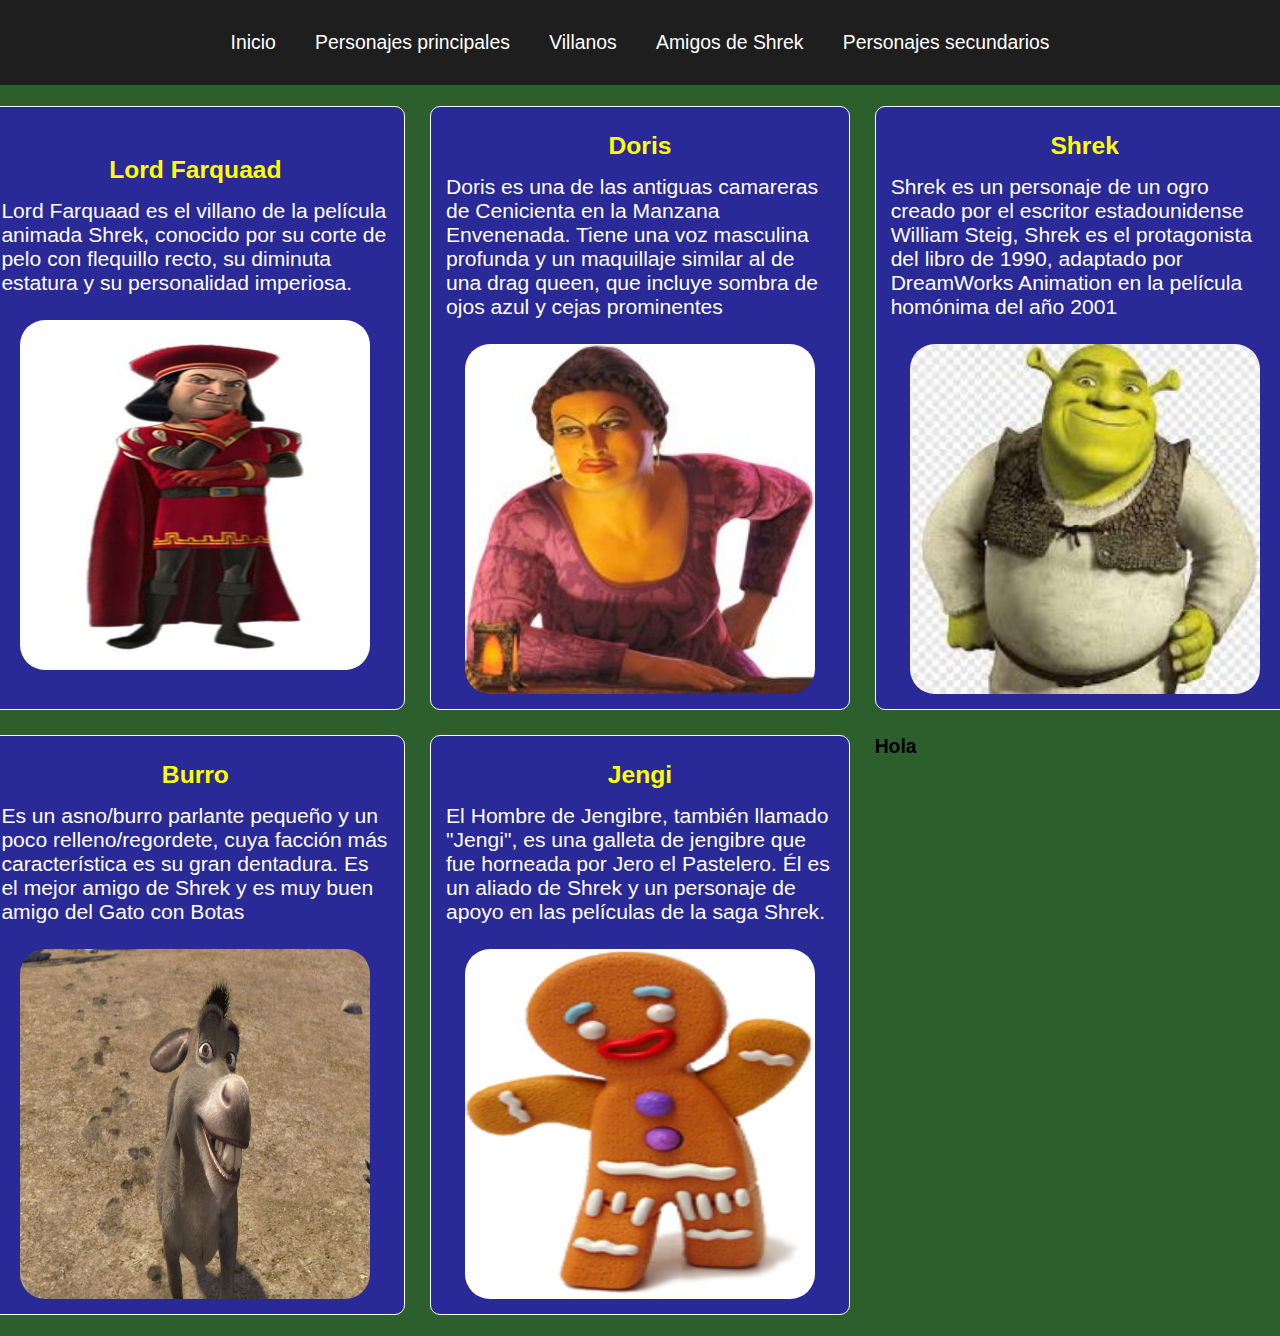
<file: ejercicio1/index.html>
<!DOCTYPE html>
<html lang="en">

<head>
    <meta charset="UTF-8">
    <meta name="viewport" content="width=device-width, initial-scale=1.0">
    <link rel="stylesheet" href="style.css">
    <title>Hola q tal</title>
</head>

<body>
    <div class="header">

        <div class="navbar">
            <ul>
                <li><a href="index.html">Inicio</a></li>
                <li><a href="./p_principales/p_principales.html">Personajes principales</a></li>
                <li><a href="./villanos/villanos.html">Villanos</a></li>
                <li><a href="./amigos/amigos.html">Amigos de Shrek</a></li>
                <li><a href="./p_secundarios/p_secundarios.html">Personajes secundarios</a></li>
            </ul>
        </div>
    </div>

    <div class="container__index">

        <div class="card">

            <h1 class="card_title">Lord Farquaad</h1>
            <p class="card_text">Lord Farquaad es el villano de la película animada Shrek,
                conocido por su corte de pelo con flequillo recto, su diminuta estatura y
                su personalidad imperiosa.</p>

            <img src="./img/img1.jpg" alt="Imagen 1">
        </div>

        <div class="card">

            <h1 class="card_title">Doris</h1>
            <p class="card_text">Doris es una de las antiguas camareras de Cenicienta en la Manzana Envenenada. Tiene una voz masculina profunda y un maquillaje
                similar al de una drag queen, que incluye sombra de ojos azul y cejas prominentes</p>

            <img src="./img/img2.jpg" alt="Imagen 1">
        </div>

        <div class="card">

            <h1 class="card_title">Shrek</h1>
            <p class="card_text">Shrek es un personaje de un ogro creado por el escritor estadounidense William Steig,
                Shrek es el protagonista del libro de 1990, adaptado por DreamWorks Animation en la película homónima
                del año 2001</p>

            <img src="./img/img3.jpg" alt="Imagen 1">
        </div>

        <div class="card">

            <h1 class="card_title">Burro</h1>
            <p class="card_text">Es un asno/burro parlante pequeño y un poco relleno/regordete, cuya facción más
                característica es su gran dentadura. Es el mejor amigo de Shrek y es muy buen amigo del Gato con Botas
            </p>

            <img src="./img/img4.jpg" alt="Imagen 1">
        </div>

        <div class="card">

            <h1 class="card_title">Jengi</h1>
            <p class="card_text">El Hombre de Jengibre, también llamado "Jengi", es una galleta de jengibre que fue
                horneada por Jero el Pastelero. Él es un aliado de Shrek y un personaje de apoyo en las películas de la
                saga Shrek.</p>

            <img src="./img/img5.jpg" alt="Imagen 1">
        </div>

	<h1>Hola</h1>

    </div>
</body>

</html>
</file>
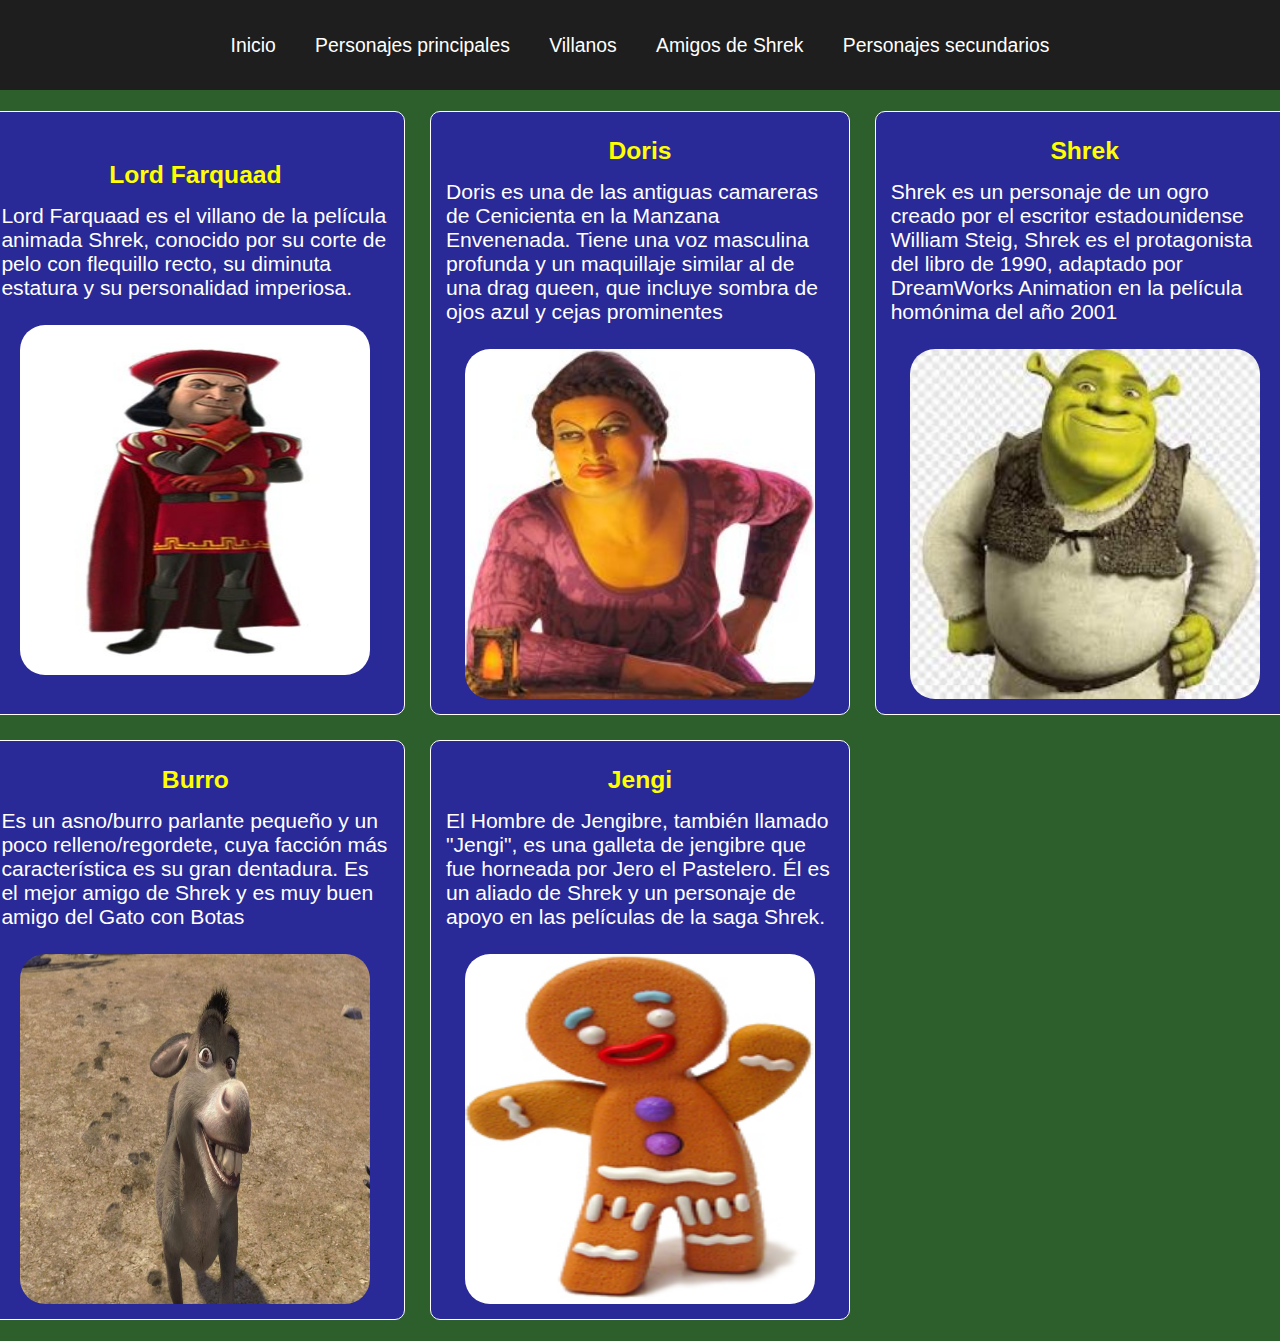
<file: pruebas/index.html>
<!DOCTYPE html>
<html lang="en">

<head>
    <meta charset="UTF-8">
    <meta name="viewport" content="width=device-width, initial-scale=1.0">
    <link rel="stylesheet" href="style.css">
    <title>Hola q tal</title>
</head>

<body>
    <div class="header">

        <div class="navbar">
            <ul>
                <li><a href="index.html">Inicio</a></li>
                <li><a href="./p_principales/p_principales.html">Personajes principales</a></li>
                <li><a href="./villanos/villanos.html">Villanos</a></li>
                <li><a href="./amigos/amigos.html">Amigos de Shrek</a></li>
                <li><a href="#">Personajes secundarios</a></li>
            </ul>
        </div>
    </div>

    <div class="container">

        <div class="card">

            <h1 class="card_title">Lord Farquaad</h1>
            <p class="card_text">Lord Farquaad es el villano de la película animada Shrek,
                conocido por su corte de pelo con flequillo recto, su diminuta estatura y
                su personalidad imperiosa.</p>

            <img src="./img/img1.jpg" alt="Imagen 1">
        </div>

        <div class="card">

            <h1 class="card_title">Doris</h1>
            <p class="card_text">Doris es una de las antiguas camareras de Cenicienta en la Manzana Envenenada. Tiene una voz masculina profunda y un maquillaje
                similar al de una drag queen, que incluye sombra de ojos azul y cejas prominentes</p>

            <img src="./img/img2.jpg" alt="Imagen 1">
        </div>

        <div class="card">

            <h1 class="card_title">Shrek</h1>
            <p class="card_text">Shrek es un personaje de un ogro creado por el escritor estadounidense William Steig,
                Shrek es el protagonista del libro de 1990, adaptado por DreamWorks Animation en la película homónima
                del año 2001</p>

            <img src="./img/img3.jpg" alt="Imagen 1">
        </div>

        <div class="card">

            <h1 class="card_title">Burro</h1>
            <p class="card_text">Es un asno/burro parlante pequeño y un poco relleno/regordete, cuya facción más
                característica es su gran dentadura. Es el mejor amigo de Shrek y es muy buen amigo del Gato con Botas
            </p>

            <img src="./img/img4.jpg" alt="Imagen 1">
        </div>

        <div class="card">

            <h1 class="card_title">Jengi</h1>
            <p class="card_text">El Hombre de Jengibre, también llamado "Jengi", es una galleta de jengibre que fue
                horneada por Jero el Pastelero. Él es un aliado de Shrek y un personaje de apoyo en las películas de la
                saga Shrek.</p>

            <img src="./img/img5.jpg" alt="Imagen 1">
        </div>

    </div>
</body>

</html>
</file>
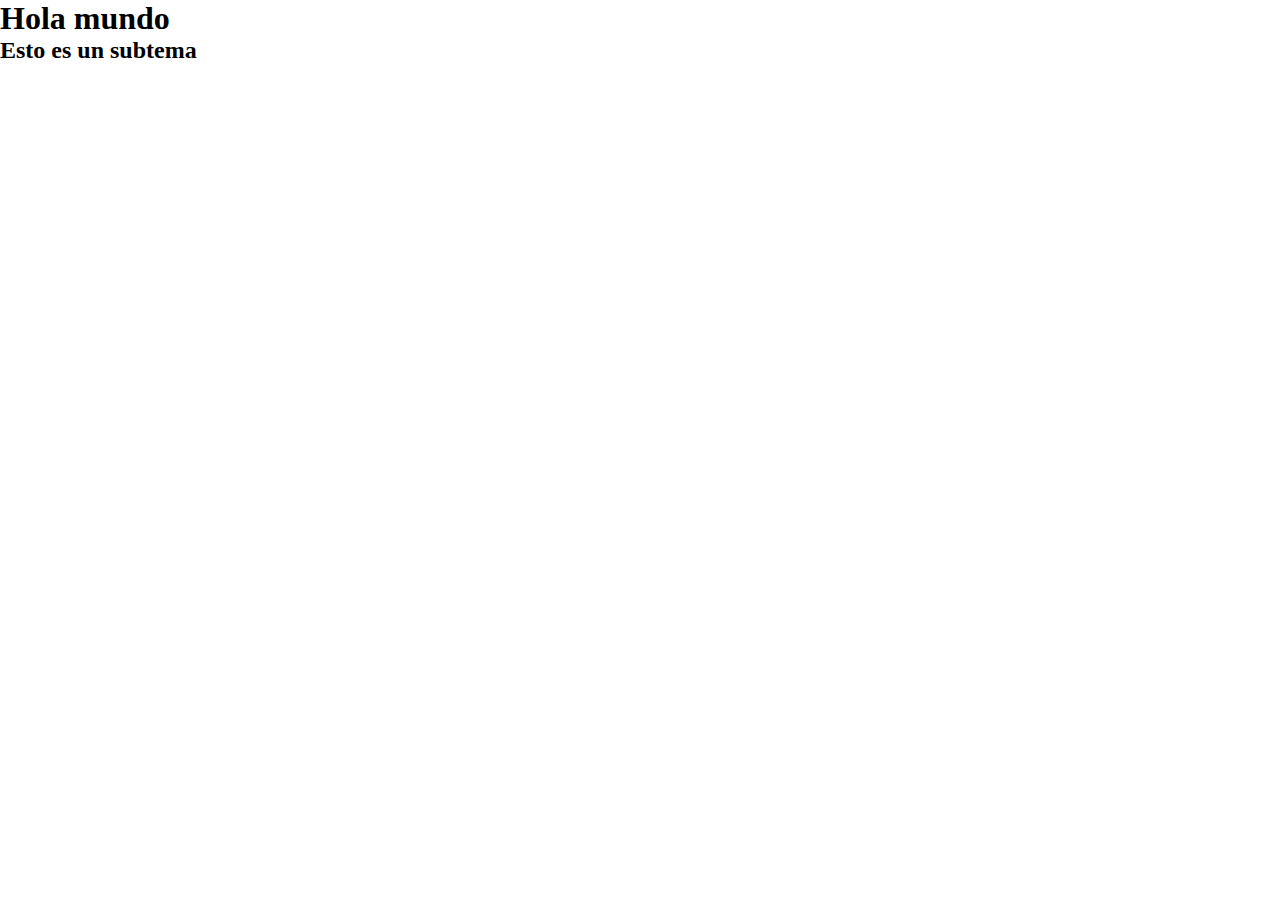
<file: prueba.html>
<!DOCTYPE html>
<html lang="en">
<head>
    <meta charset="UTF-8">
    <meta name="viewport" content="width=device-width, initial-scale=1.0">
    <title>Document</title>

    <link rel="stylesheet" href="style.css">
</head>
<body>
    <h1>Hola mundo</h1>
    <h2>Esto es un subtema</h2>
</body>
</html>
</file>
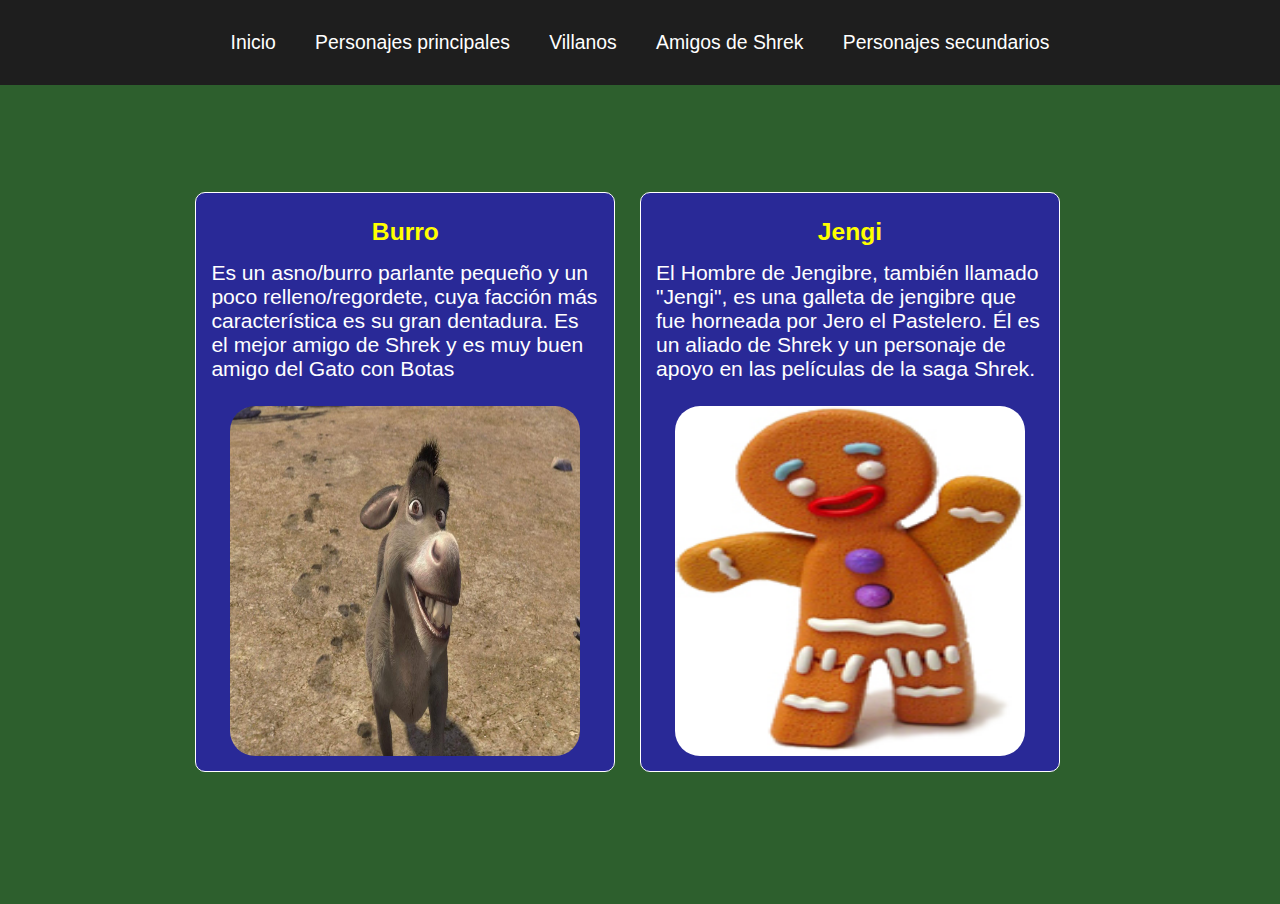
<file: ejercicio1/amigos/amigos.html>
<!DOCTYPE html>
<html lang="en">

<head>
    <meta charset="UTF-8">
    <meta name="viewport" content="width=device-width, initial-scale=1.0">
    <link rel="stylesheet" href="../style.css">
    <title>Amigos de Shreck</title>
</head>

<body>
    <div class="header">

        <div class="navbar">
            <ul>
                <li><a href="../index.html">Inicio</a></li>
                <li><a href="../p_principales/p_principales.html">Personajes principales</a></li>
                <li><a href="../villanos/villanos.html">Villanos</a></li>
                <li><a href="#">Amigos de Shrek</a></li>
                <li><a href="../p_secundarios/p_secundarios.html">Personajes secundarios</a></li>
            </ul>
        </div>
    </div>

    <div class="container">
        <div class="card">

            <h1 class="card_title">Burro</h1>
            <p class="card_text">Es un asno/burro parlante pequeño y un poco relleno/regordete, cuya facción más
                característica es su gran dentadura. Es el mejor amigo de Shrek y es muy buen amigo del Gato con Botas
            </p>

            <img src="../img/img4.jpg" alt="Imagen 1">
        </div>

        <div class="card">

            <h1 class="card_title">Jengi</h1>
            <p class="card_text">El Hombre de Jengibre, también llamado "Jengi", es una galleta de jengibre que fue
                horneada por Jero el Pastelero. Él es un aliado de Shrek y un personaje de apoyo en las películas de la
                saga Shrek.</p>

            <img src="../img/img5.jpg" alt="Imagen 1">
        </div>
    </div>
</body>

</html>
</file>
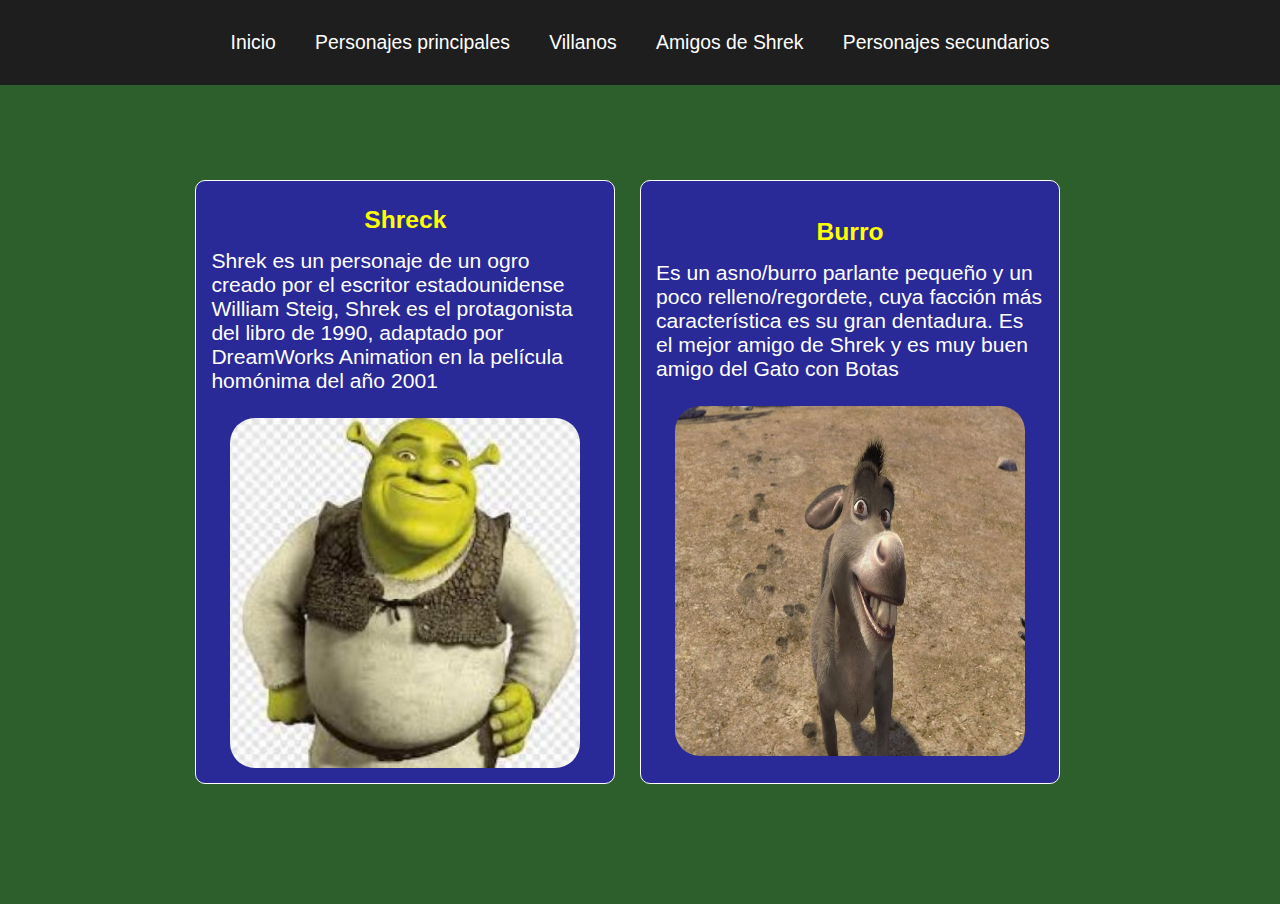
<file: ejercicio1/p_principales/p_principales.html>
<!DOCTYPE html>
<html lang="en">

<head>
    <meta charset="UTF-8">
    <meta name="viewport" content="width=device-width, initial-scale=1.0">
    <link rel="stylesheet" href="../style.css">
    <title>Personajes principales</title>
</head>

<body>

    <div class="header">

        <div class="navbar">
            <ul>
                <li><a href="../index.html">Inicio</a></li>
                <li><a href="#">Personajes principales</a></li>
                <li><a href="../villanos/villanos.html">Villanos</a></li>
                <li><a href="../amigos/amigos.html">Amigos de Shrek</a></li>
                <li><a href="../p_secundarios/p_secundarios.html">Personajes secundarios</a></li>
            </ul>
        </div>
    </div>

    <div class="container">

        <div class="card">

            <h1 class="card_title">Shreck</h1>
            <p class="card_text">Shrek es un personaje de un ogro creado por el escritor estadounidense William Steig,
                Shrek es el protagonista del libro de 1990, adaptado por DreamWorks Animation en la película homónima
                del año 2001</p>

            <img src="../img/img3.jpg" alt="Imagen 1">
        </div>

        <div class="card">

            <h1 class="card_title">Burro</h1>
            <p class="card_text">Es un asno/burro parlante pequeño y un poco relleno/regordete, cuya facción más
                característica es su gran dentadura. Es el mejor amigo de Shrek y es muy buen amigo del Gato con Botas
            </p>

            <img src="../img/img4.jpg" alt="Imagen 1">
        </div>

    </div>
</body>

</html>
</file>
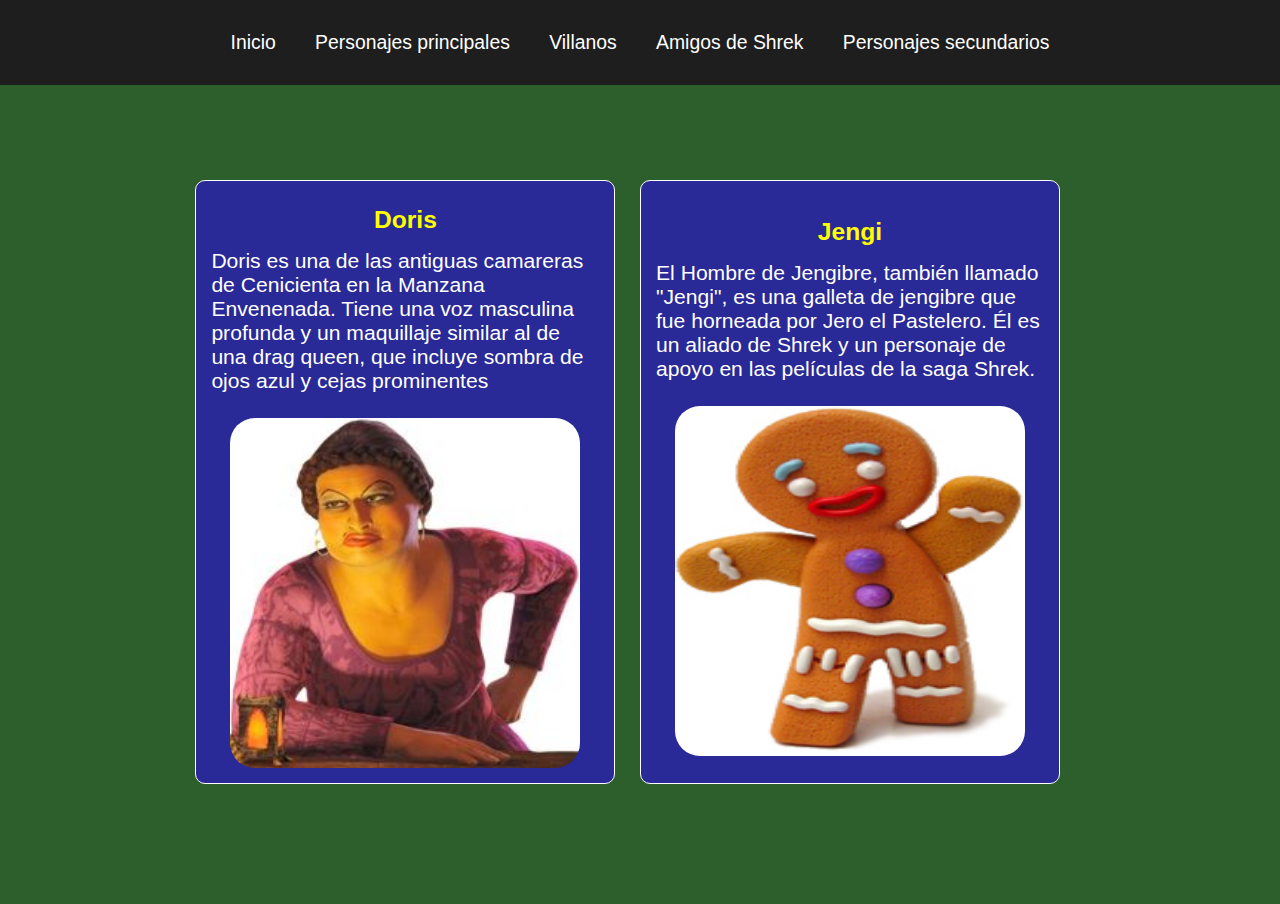
<file: ejercicio1/p_secundarios/p_secundarios.html>
<!DOCTYPE html>
<html lang="en">

<head>
    <meta charset="UTF-8">
    <meta name="viewport" content="width=device-width, initial-scale=1.0">
    <link rel="stylesheet" href="../style.css">
    <title>Personajes secundarios</title>
</head>

<body>
    <div class="header">

        <div class="navbar">
            <ul>
                <li><a href="../index.html">Inicio</a></li>
                <li><a href="../p_principales/p_principales.html">Personajes principales</a></li>
                <li><a href="../villanos/villanos.html">Villanos</a></li>
                <li><a href="../amigos/amigos.html">Amigos de Shrek</a></li>
                <li><a href="#">Personajes secundarios</a></li>
            </ul>
        </div>
    </div>

    <div class="container">
        <div class="card">

            <h1 class="card_title">Doris</h1>
            <p class="card_text">Doris es una de las antiguas camareras de Cenicienta en la Manzana Envenenada. Tiene
                una voz masculina profunda y un maquillaje
                similar al de una drag queen, que incluye sombra de ojos azul y cejas prominentes</p>

            <img src="../img/img2.jpg" alt="Imagen 1">
        </div>

        <div class="card">

            <h1 class="card_title">Jengi</h1>
            <p class="card_text">El Hombre de Jengibre, también llamado "Jengi", es una galleta de jengibre que fue
                horneada por Jero el Pastelero. Él es un aliado de Shrek y un personaje de apoyo en las películas de la
                saga Shrek.</p>

            <img src="../img/img5.jpg" alt="Imagen 1">
        </div>

    </div>
</body>

</html>
</file>
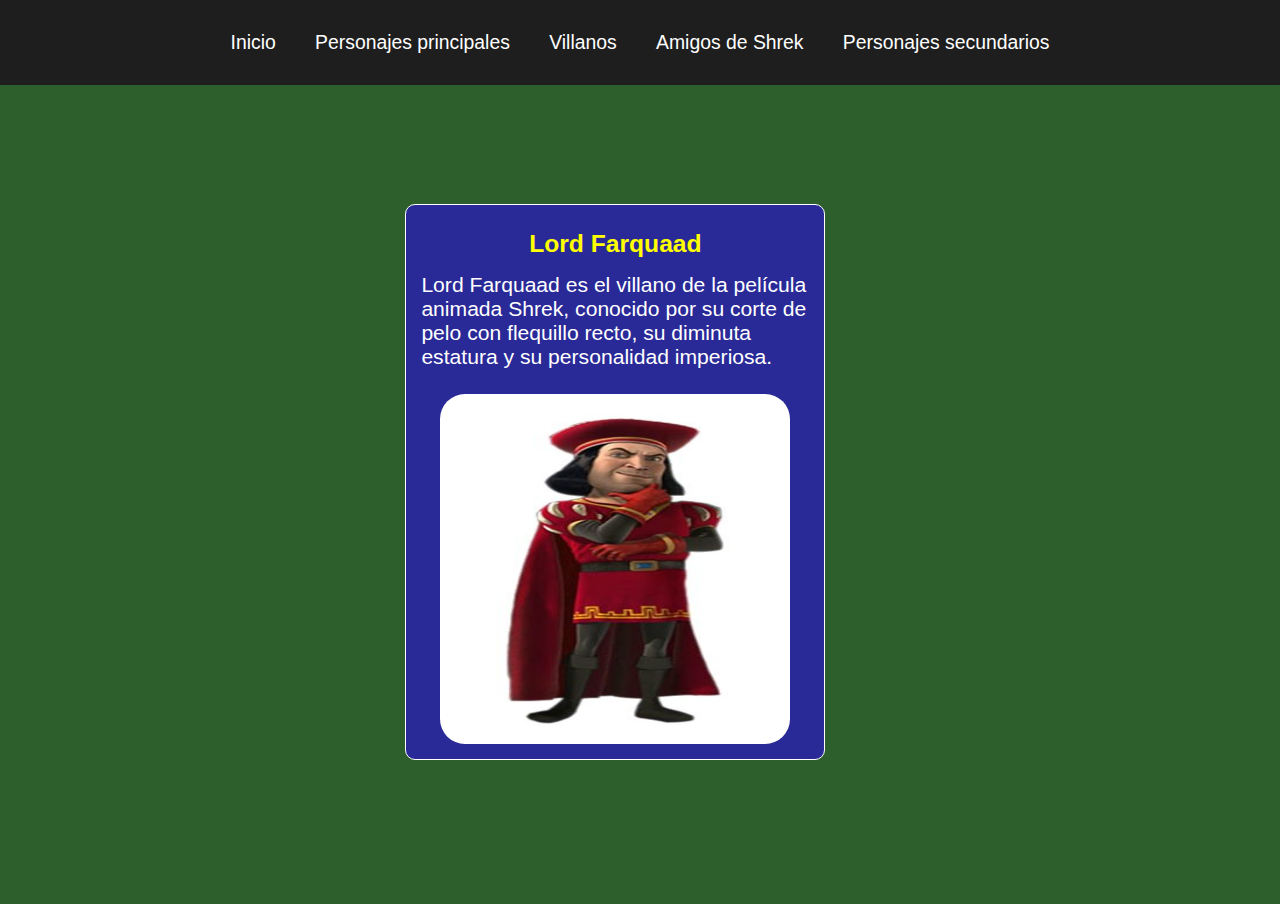
<file: ejercicio1/villanos/villanos.html>
<!DOCTYPE html>
<html lang="en">

<head>
    <meta charset="UTF-8">
    <meta name="viewport" content="width=device-width, initial-scale=1.0">
    <link rel="stylesheet" href="../style.css">
    <title>Villanos</title>
</head>

<body>
    <div class="header">

        <div class="navbar">
            <ul>
                <li><a href="../index.html">Inicio</a></li>
                <li><a href="../p_principales/p_principales.html">Personajes principales</a></li>
                <li><a href="#">Villanos</a></li>
                <li><a href="../amigos/amigos.html">Amigos de Shrek</a></li>
                <li><a href="../p_secundarios/p_secundarios.html">Personajes secundarios</a></li>
            </ul>
        </div>
    </div>

    <div class="container">

        <div class="card">
            <h1 class="card_title">Lord Farquaad</h1>
            <p class="card_text">Lord Farquaad es el villano de la película animada Shrek,
                conocido por su corte de pelo con flequillo recto, su diminuta estatura y
                su personalidad imperiosa.</p>

            <img src="../img/img1.jpg" alt="Imagen 1">
        </div>
    </div>
</body>

</html>
</file>
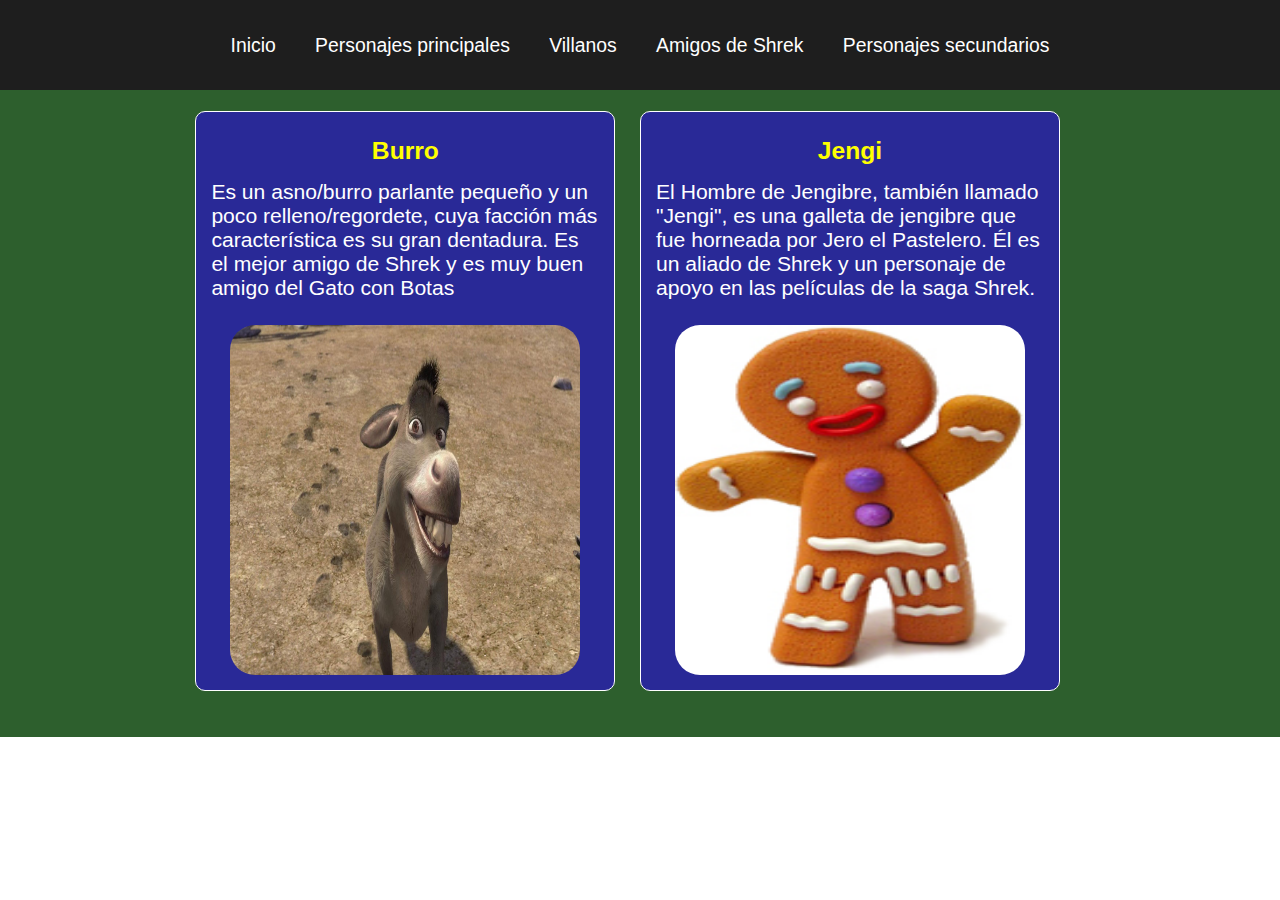
<file: pruebas/amigos/amigos.html>
<!DOCTYPE html>
<html lang="en">

<head>
    <meta charset="UTF-8">
    <meta name="viewport" content="width=device-width, initial-scale=1.0">
    <link rel="stylesheet" href="../style.css">
    <title>Amigos de Shreck</title>
</head>

<body>
    <div class="header">

        <div class="navbar">
            <ul>
                <li><a href="../index.html">Inicio</a></li>
                <li><a href="./personales_principales/p_principales.html">Personajes principales</a></li>
                <li><a href="../villanos/villanos.html">Villanos</a></li>
                <li><a href="#">Amigos de Shrek</a></li>
                <li><a href="../p_secundarios/p_secundarios.html">Personajes secundarios</a></li>
            </ul>
        </div>
    </div>

    <div class="container">
        <div class="card">

            <h1 class="card_title">Burro</h1>
            <p class="card_text">Es un asno/burro parlante pequeño y un poco relleno/regordete, cuya facción más
                característica es su gran dentadura. Es el mejor amigo de Shrek y es muy buen amigo del Gato con Botas
            </p>

            <img src="../img/img4.jpg" alt="Imagen 1">
        </div>

        <div class="card">

            <h1 class="card_title">Jengi</h1>
            <p class="card_text">El Hombre de Jengibre, también llamado "Jengi", es una galleta de jengibre que fue
                horneada por Jero el Pastelero. Él es un aliado de Shrek y un personaje de apoyo en las películas de la
                saga Shrek.</p>

            <img src="../img/img5.jpg" alt="Imagen 1">
        </div>
    </div>
</body>

</html>
</file>
<file: ejercicio1/style.css>
*{
    box-sizing: border-box;
    padding: 0;
    margin: 0;

    font-family: 'Trebuchet MS', 'Lucida Sans Unicode', 'Lucida Grande', 'Lucida Sans', Arial, sans-serif;
    font-size: 1.1rem;
}

.container{
    padding: 1.2rem;
    background-color: rgb(45, 95, 45);

    display: grid;
    grid-template-areas:'header . .' 
                        'card card card';

    place-content: center;
    gap: 1.4rem;

    height: 91vh;
}

.container__index{
    padding: 1.2rem;
    background-color: rgb(45, 95, 45);

    display: grid;
    grid-template-areas:'header . .' 
                        'card card card';

    place-content: center;
    gap: 1.4rem;

    height: 100%;
}

.header{
    grid-area: 'header';

    display: grid;
    grid-template-columns: 1fr;

    place-content: center;
    background-color: rgb(30, 30, 30);

    height: 85px;

    position: sticky;
    top: 0;
}

ul{
    display: flex;
    flex-direction: row;

    justify-content: center;
    align-items: center;

    gap: 1.1rem;
}

.navbar li{
    text-decoration: none;
    list-style: none;

    padding: 10px;
}

li a{
    text-decoration: none;
    color: white;
}

a:hover{
    color: aqua;
}

.card{
    display: flex;
    flex-direction: column;

    justify-content: center;
    align-items: center;

    padding: 15px;
    height: auto;
    width: 420px;
    border: 1px solid white;
    border-radius: 10px;
    background-color: rgb(41, 41, 151);
    grid-area: 'card';
}

.card h1{
    font-size: 1.4rem;
    padding-top: 10px;
    padding-bottom: 15px;
    color: yellow
}

.card p{
    padding-bottom: 25px;
    color: white;
    font-size: 1.2rem;
}

.card img{
    height: 350px;
    width: 350px;

    border-radius: 25px;
}
</file>
<file: pruebas/style.css>
*{
    box-sizing: border-box;
    padding: 0;
    margin: 0;

    font-family: 'Trebuchet MS', 'Lucida Sans Unicode', 'Lucida Grande', 'Lucida Sans', Arial, sans-serif;
    font-size: 1.1rem;
}

.container{
    padding: 1.2rem;
    background-color: rgb(45, 95, 45);
    display: grid;
    grid-template-areas:'header . .' 
                        'card card card';

    place-content: center;
    gap: 1.4rem;
}

.header{
    grid-area: 'header';

    display: grid;
    grid-template-columns: 1fr;

    place-content: center;
    background-color: rgb(30, 30, 30);

    height: 90px;

    position: sticky;
    top: 0;
}

ul{
    display: flex;
    flex-direction: row;

    justify-content: center;
    align-items: center;

    gap: 1.1rem;
}

.navbar li{
    text-decoration: none;
    list-style: none;

    padding: 10px;
}

li a{
    text-decoration: none;
    color: white;
}

a:hover{
    color: aqua;
}

.card{
    display: flex;
    flex-direction: column;

    justify-content: center;
    align-items: center;

    padding: 15px;
    height: auto;
    width: 420px;
    border: 1px solid white;
    border-radius: 10px;
    background-color: rgb(41, 41, 151);
    grid-area: 'card';
}

.card h1{
    font-size: 1.4rem;
    padding-top: 10px;
    padding-bottom: 15px;
    color: yellow
}

.card p{
    padding-bottom: 25px;
    color: white;
    font-size: 1.2rem;
}

.card img{
    height: 350px;
    width: 350px;

    border-radius: 25px;
}
</file>
<file: style.css>
*{
    padding: 0;
    margin: 0;
    box-sizing: border-box;
}

.navbar{
    height: 60px;
    width: 100%;
    display: grid;

    place-content: center;

    background-color: rgb(50, 50, 240);

    font-size: 1.3rem;
    font-family: 'Trebuchet MS', 'Lucida Sans Unicode', 'Lucida Grande', 'Lucida Sans', Arial, sans-serif;
}

.ul__navbar{
    list-style: none;

    display: flex;
    flex-direction: row;

    gap: 30px;
}

.ul__navbar a{
    color: white;
    list-style: none;

    text-decoration: none;
}

.ul__navbar li:hover{
    background-color: rgb(19, 19, 239);
    cursor: pointer;
}

.content{
    display: flex;
    flex-direction: column;

    justify-content: center;
    align-items: center;

    padding-top: 70px;
}

.content img{
    height: 700px;
    width: 700px;
}
</file>
